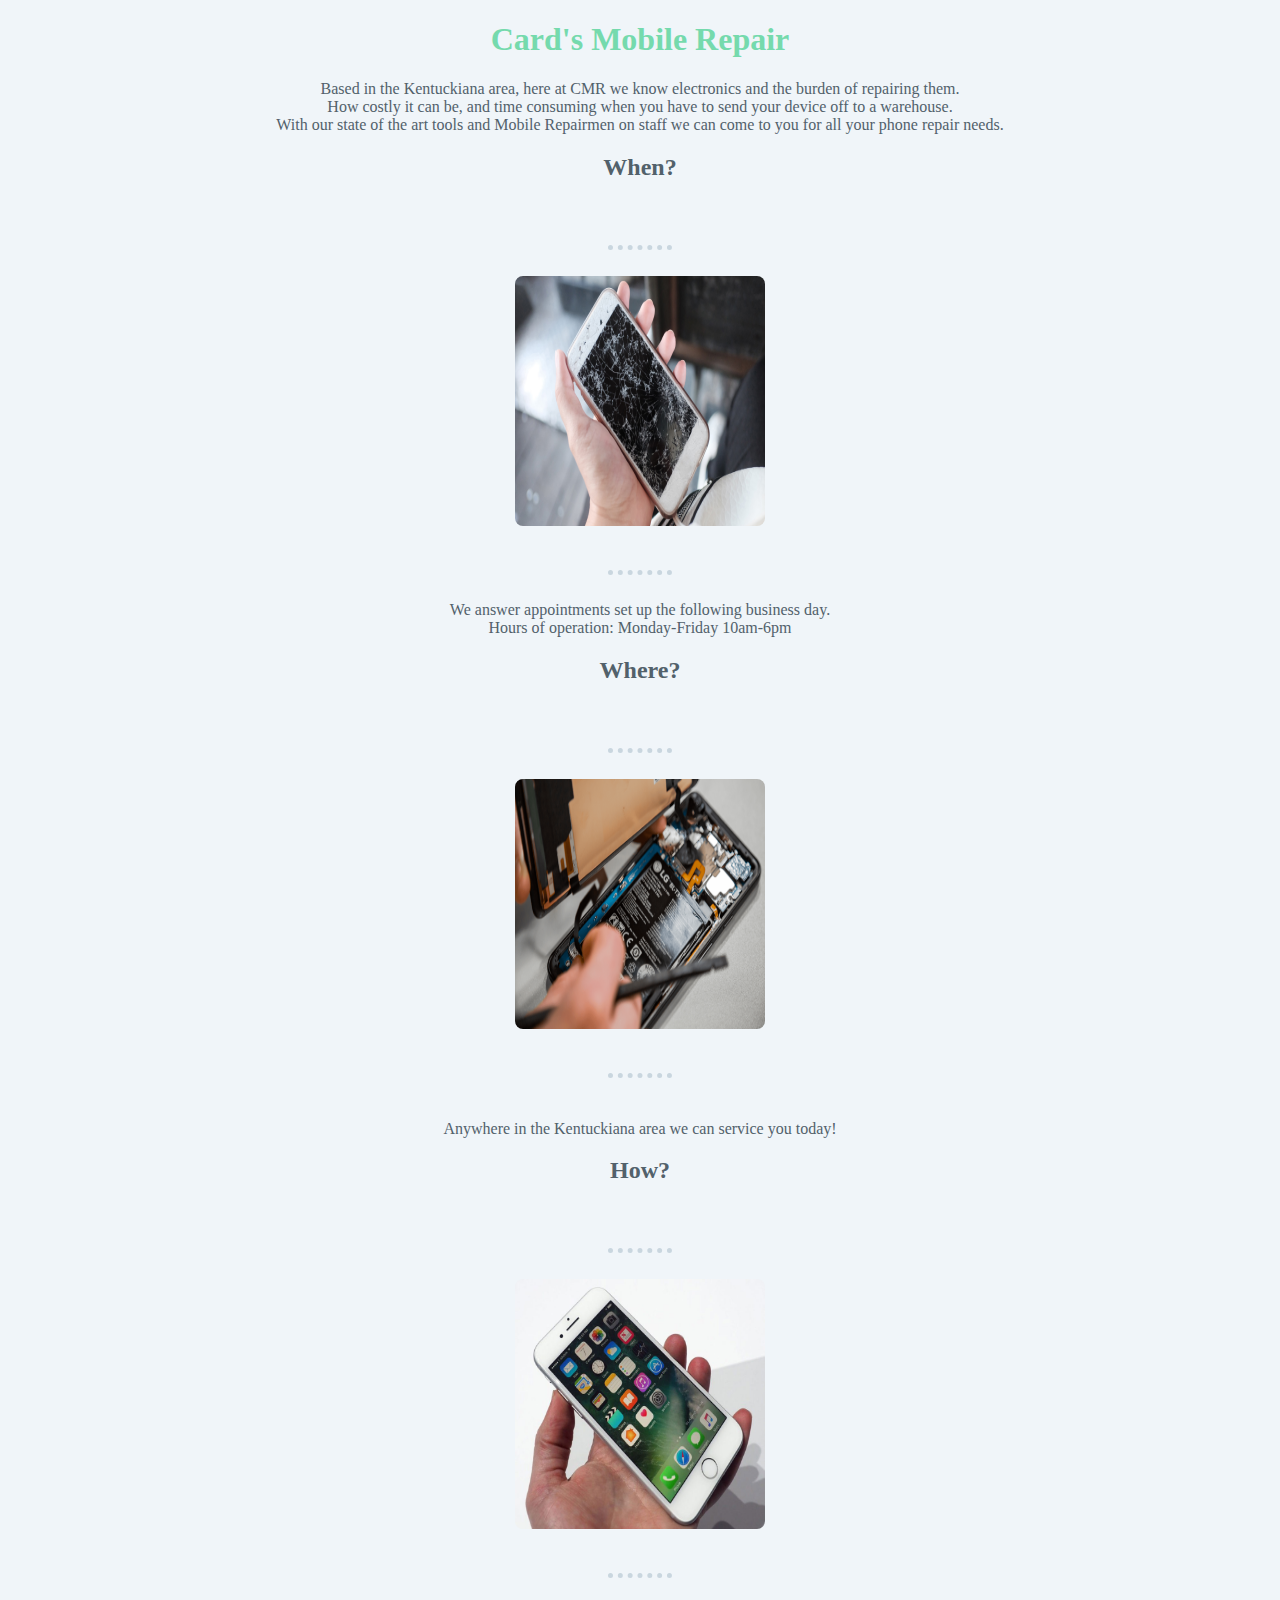
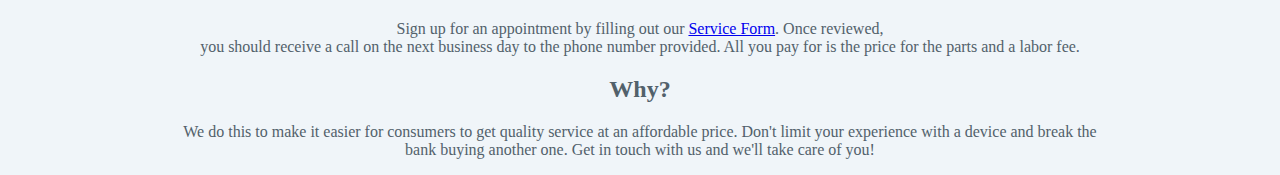
<file: index.html>
<!DOCTYPE html>
<html lang="en" dir="ltr">

<head>
  <meta charset="utf-8">
  <title>CMR</title>
  <link rel="stylesheet" href="css/styles.css">
</head>

<body>
  <h1>Card's Mobile Repair</h1>
  <div class="begin">


  <p>Based in the Kentuckiana area, here at CMR we know electronics and the
    burden of repairing them. <br> How costly it can be, and time consuming
    when you have to send your device off to a warehouse.<br> With our state
    of the art tools and Mobile Repairmen on staff we can come to you for all
    your phone repair needs.
    </p>
      </div>
    <h2>When?</h2>
    <br>
    <br>
    <hr>
    <br>

  <img src="img/crackedscreen.jpg" alt="a cracked screen on a smartphone" style="width:250px;height:250px;">
  <br>
  <br>
  <hr>
  <br>
  <div class="being">


  <ul>
    <li>We answer appointments set up the following business day.</li>
  </ul>
  <ul>
    <li>Hours of operation: Monday-Friday 10am-6pm</li>
  </ul>
    </div>
  <h2>Where?</h2>
  <br>
  <br>
  <hr>
  <br>
  <img src="img/openphone.png" alt="a phone being repaired" style="width:250px;height:250px;">
  <br>
  <br>
  <hr>
  <br>
  <div class="begin">


  <p>Anywhere in the Kentuckiana area we can service you today!</p>
</div>
  <h2>How?</h2>
  <br>
  <br>
  <hr>
  <br>
  <img src="img/fixphone.jpg" alt="a fixed smartphone" style="width:250px;height:250px;">
  <br>
  <br>
  <hr>
  <br>
  <div class="begin">
    <p>
      Sign up for an appointment by filling out our
      <a href="serviceform.html">Service Form</a>. Once
      reviewed, <br>you should receive a call on the next business day to the
      phone number provided. All you pay for is the price for the parts and a
      labor fee.
    </p>
  </div>

  <h2>Why?</h2>
  <div class="begin">


  <p>We do this to make it easier for consumers to get quality service at an
    affordable price. Don't limit your experience with a device and break
    the bank buying another one. Get in touch with us and we'll take
    care of you!
  </p>
  </div>
</body>
</html>
</file>
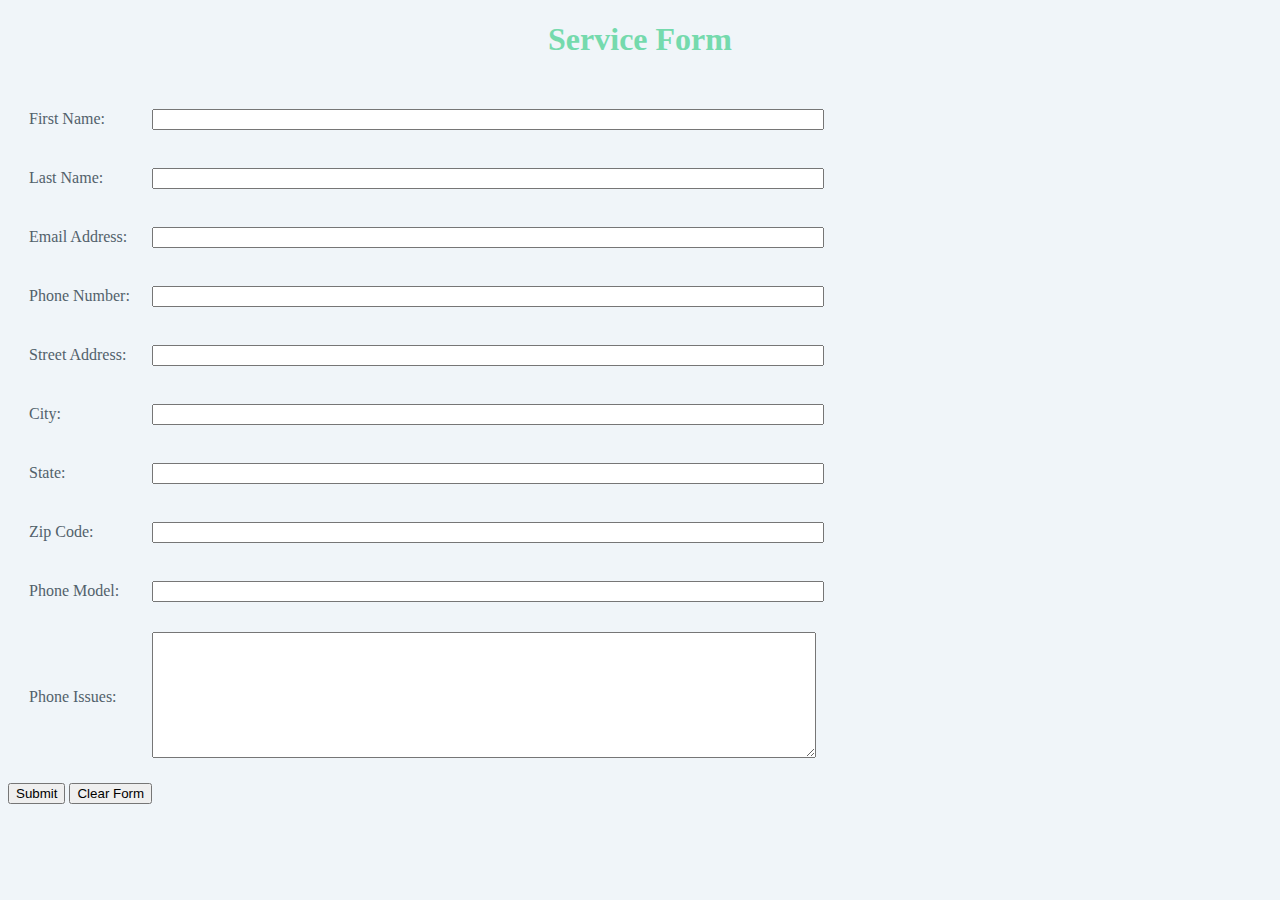
<file: serviceform.html>
<!DOCTYPE html>
<html lang="en" dir="ltr">

<head>
  <meta charset="utf-8">
  <title>CMR - Service Form</title>
    <link rel="stylesheet" href="css/styles.css">
</head>

<body>
  <h1>Service Form</h1>
  <form class="" action="mailto:marcstigall@gmail.com" method="post" enctype="text/plain">
    <table cellspacing=20>

      <tr>
        <td>
          <label for="fname">First Name:</label>
        </td>
        <td><input type="text" name="fname"></td>
      </tr>
      <tr>
        <td> <label for="lname">Last Name:</label></td>
        <td><input type="text" name="lname"></td>
      </tr>
      <tr>
        <td><label for="email">Email Address:</label></td>
        <td><input type="email" name="email" value=""></td>
      </tr>
      <tr>
        <td><label for="phonenum">Phone Number:</label></td>
        <td><input type="text" name="phonenum"><br></td>
      </tr>
      <tr>
        <td><label for="address">Street Address:</label></td>
        <td><input type="text" name="address"></td>
      </tr>
      <tr>
        <td><label for="city">City:</label></td>
        <td><input type="text" name="city"></td>
      </tr>
      <tr>
        <td><label for="state">State:</label></td>
        <td><input type="text" name="state"></td>
      </tr>
      <tr>
        <td><label for="zip">Zip Code:</label></td>
        <td><input type="text" name="zip"></td>
      </tr>
      <tr>
        <td><label for="phone">Phone Model:</label></td>
        <td><input type="text" name="phone"></td>
      </tr>
      <tr>
        <td><label for="phoneproblems">Phone Issues:</label></td>
        <td><textarea name="phoneproblems" rows="8" cols="80"></textarea></td>
      </tr>

    </table>
    <input type="submit" name="" value="Submit">
    <input type="reset" name="" value="Clear Form">
  </form>
</body>

</html>
</file>
<file: css/styles.css>
body {
  background-color: #f0f5f9;
}

hr {
  border-style: none;
  border-top-style: dotted;
  border-color: #c9d6df;
  border-width: 5px;
  width: 5%;
}

.begin {
  text-align: center;
  margin:auto;
  width: 75%;

}
h1 {
  color: #75daad;
  text-align: center;
}

h2 {
  text-align: center;
  color: #52616b;
}

p, li {
  text-align: center;
  color: #52616b;
}

img {
  border-radius: 8px;
  max-width: 100%;
  height: auto;
  display: block;
  margin-left: auto;
  margin-right: auto;
  width: 50%;
}

ul {
  list-style-type: none;
  margin: 0;
  padding: 0;
}

label {
  color: #52616b;
}


input[type=text], input[type=email] {
  width: 100%;
  margin: 8px 0;

}
</file>
